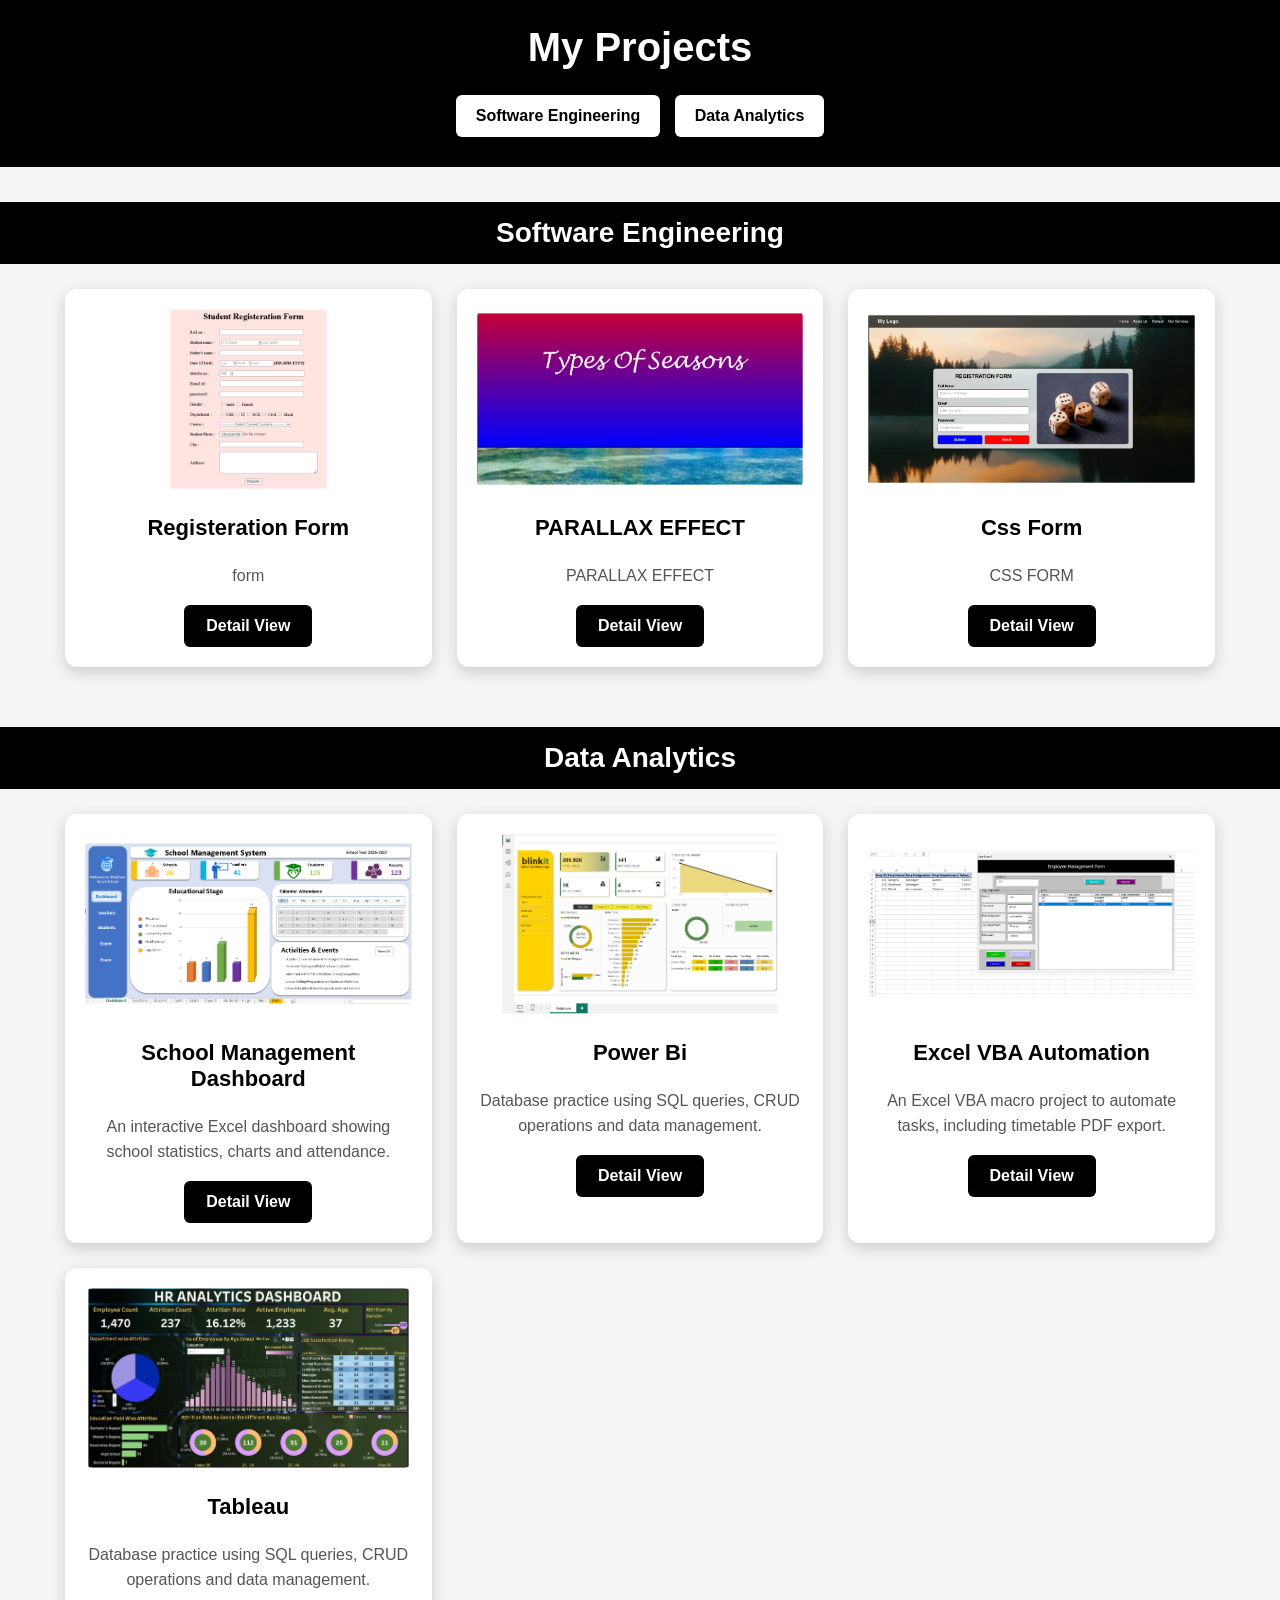
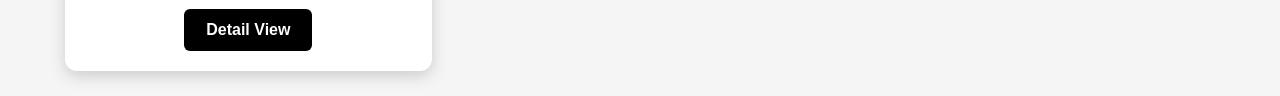
<file: projects.html>
<!DOCTYPE html>
<html>
<head>
<title>My Projects</title>
<link rel="stylesheet" href="projects.css">
</head>

<body>

<header>
    <h1>My Projects</h1>

    <div class="header-buttons">
        <a href="#software">Software Engineering</a>
        <a href="#analytics">Data Analytics</a>
    </div>
</header>


<div class="category" id="software">Software Engineering</div>

<div class="projects">

    <div class="card">
        <img src="images/registerationform.png" alt="Simple Form">
        <h3>Registeration Form</h3>
        <p>form</p>
        <a href="htmlform.html" target="_blank" class="detail-btn">Detail View</a>
    </div>

    <div class="card">
        <img src="images/PARALLAX EFFECT.png" alt="PARALLAX EFFECT">
        <h3>PARALLAX EFFECT</h3>
        <p>PARALLAX EFFECT</p>
        <a href="PARALLAX EFFECT.html" target="_blank" class="detail-btn">Detail View</a>
    </div>

    <div class="card">
        <img src="images/CSSFORM.png" alt="cssform">
        <h3>Css Form</h3>
        <p>CSS FORM</p>
        <a href="CSSFORM.html" target="_blank" class="detail-btn">Detail View</a>
    </div>

</div>


<div class="category" id="analytics">Data Analytics</div>

<div class="projects">

    <div class="card">
        <img src="images/smd.png" alt="School Management Dashboard">
        <h3>School Management Dashboard</h3>
        <p>An interactive Excel dashboard showing school statistics, charts and attendance.</p>
        <a href="smd.html" target="_blank" class="detail-btn">Detail View</a>
    </div>

    <div class="card">
        <img src="images/powerbi.png" alt="power bi">
        <h3>Power Bi</h3>
        <p>Database practice using SQL queries, CRUD operations and data management.</p>
        <a href="powerbi.html" target="_blank" class="detail-btn">Detail View</a>
    </div>

    <div class="card">
        <img src="images/templatevba.png" alt="VBA Project">
        <h3>Excel VBA Automation</h3>
        <p>An Excel VBA macro project to automate tasks, including timetable PDF export.</p>
        <a href="vba.html" target="_blank" class="detail-btn">Detail View</a>
    </div>

    <div class="card">
        <img src="images/tableau.png" alt="power bi">
        <h3>Tableau</h3>
        <p>Database practice using SQL queries, CRUD operations and data management.</p>
        <a href="powerbi.html" target="_blank" class="detail-btn">Detail View</a>
    </div>

</div>

</body>
</html>
</file>
<file: projects.css>
*{
    box-sizing:border-box;
}

html{
    scroll-behavior:smooth;
}

body{
    margin:0;
    font-family:Arial,sans-serif;
    background:#f5f5f5;
}

header{
    background:black;
    color:white;
    text-align:center;
    padding:25px;
}

header h1{
    margin:0;
    font-size:40px;
}

.header-buttons{
    margin-top:20px;
}

.header-buttons a{
    display:inline-block;
    background:white;
    color:black;
    text-decoration:none;
    padding:12px 20px;
    margin:5px;
    border-radius:6px;
    font-weight:bold;
    transition:.3s;
}

.header-buttons a:hover{
    background:grey;
    color:white;
}

.category{
    text-align:center;
    font-size:28px;
    font-weight:bold;
    margin-top:35px;
    padding:15px;
    background:black;
    color:white;
    scroll-margin-top:20px;
}

.projects{
    display:grid;
    grid-template-columns:repeat(3,minmax(0,1fr));
    gap:25px;
    padding:25px;
    max-width:1200px;
    margin:auto;
}

.card{
    min-width:0;
    background:white;
    padding:20px;
    text-align:center;
    border-radius:12px;
    box-shadow:0 5px 15px #ccc;
    transition:.3s;
}

.card:hover{
    transform:translateY(-5px);
    box-shadow:0 10px 20px #bbb;
}

.card img{
    width:100%;
    height:180px;
    object-fit:contain;
    border-radius:8px;
}

.card h3{
    font-size:22px;
}

.card p{
    line-height:1.6;
    color:#555;
}

.detail-btn{
    display:inline-block;
    background:black;
    color:white;
    padding:12px 22px;
    border:0;
    border-radius:6px;
    text-decoration:none;
    font-weight:bold;
    transition:.3s;
}

.detail-btn:hover{
    background:grey;
    transform:translateY(-2px);
}

@media(max-width:900px){
    .projects{
        grid-template-columns:repeat(2,minmax(0,1fr));
    }
}

@media(max-width:600px){
    header h1{
        font-size:30px;
    }

    .projects{
        grid-template-columns:1fr;
        padding:20px;
    }

    .category{
        font-size:23px;
    }
}
</file>
